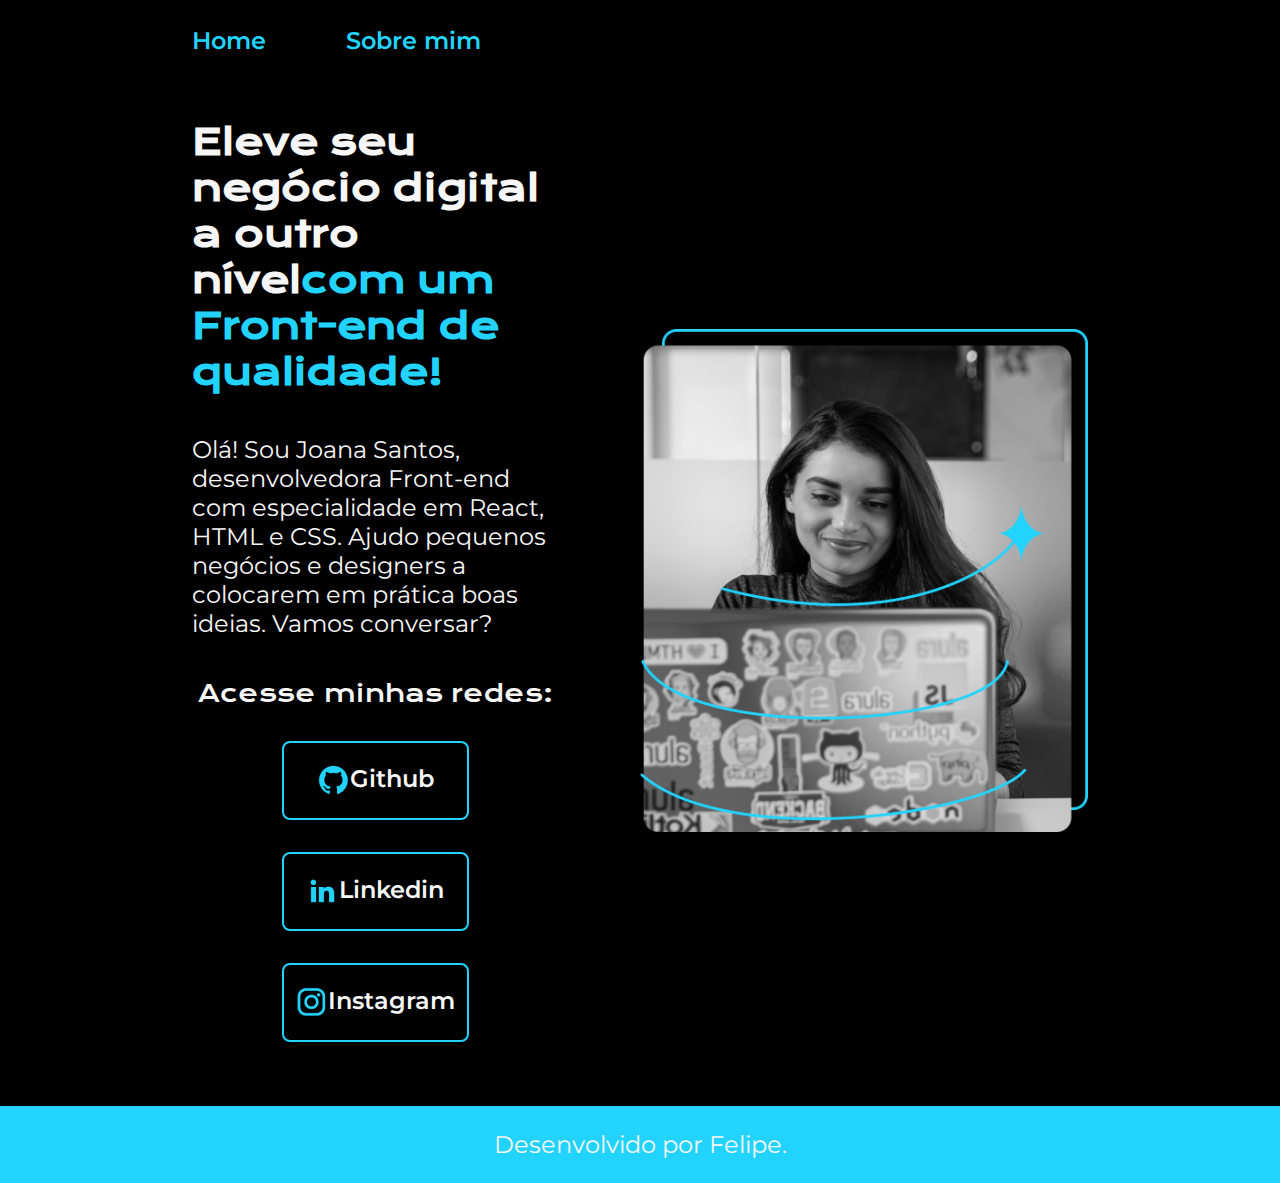
<file: index.html>
<!DOCTYPE html>
<html lang="pt-br">

<head>
    <meta charset="UTF-8">
    <meta http-equiv="X-UA-Compatible" content="IE=edge">
    <meta name="viewport" content="width=device-width, initial-scale=1.0">
    <title>Portifolio</title>
    <link rel="stylesheet" href="./src/main.css">
    <link rel="stylesheet" href="./src/footer.css">
    <link rel="stylesheet" href="./src/header.css">
</head>

<body>
    <header class="cabecalho">
        <nav class="cabecalho__menu">
            <a class="cabecalho__menu__link" href="index.html">Home</a>
            <a class="cabecalho__menu__link" href="abaout.html">Sobre mim</a>
        </nav>
    </header>
    <main class="apresentacao">
        <section class="apresentacao__conteudo">
            <h1 class="apresentacao__conteudo__titulo">Eleve seu negócio digital a outro nível<strong 
            class="titulo-destaque">com um Front-end de qualidade!
            </strong></h1>
            <p class="apresentacao__conteudo__texto">Olá! Sou Joana Santos, desenvolvedora
            Front-end com especialidade em React, HTML e
            CSS. Ajudo pequenos negócios e designers a
            colocarem em prática boas ideias. Vamos
            conversar?</p>
            <div class="apresentacao__links">
                <H2 class="apresentacao__links__subtitulos">Acesse minhas redes:</H2>
                <a class="apresentacao__links__navegacao" href="https://github.com/FelpsZXZ">
                    <img src="./assets/github.png" alt="logo github">
                    Github
                </a>
                <a class="apresentacao__links__navegacao" href="https://www.linkedin.com/in/felipe-laia-050243121/">
                    <img src="./assets/linkedin.png" alt="logo linkedin">
                    Linkedin
                </a>
                </a>
                <a class="apresentacao__links__navegacao" href="https://www.instagram.com/felipe_pl_1/">
                    <img src="./assets/instagram.png" alt="logo instagram">
                    Instagram
                </a>
            </div>
        </section>
        <img class="apresentacao__img" src="./assets/Imagem.png" alt="Foto da Joana Santos programando">
    </main>
    <footer class="rodape">
        <p>Desenvolvido por Felipe.</p>
    </footer>
</body>

</html>
</file>
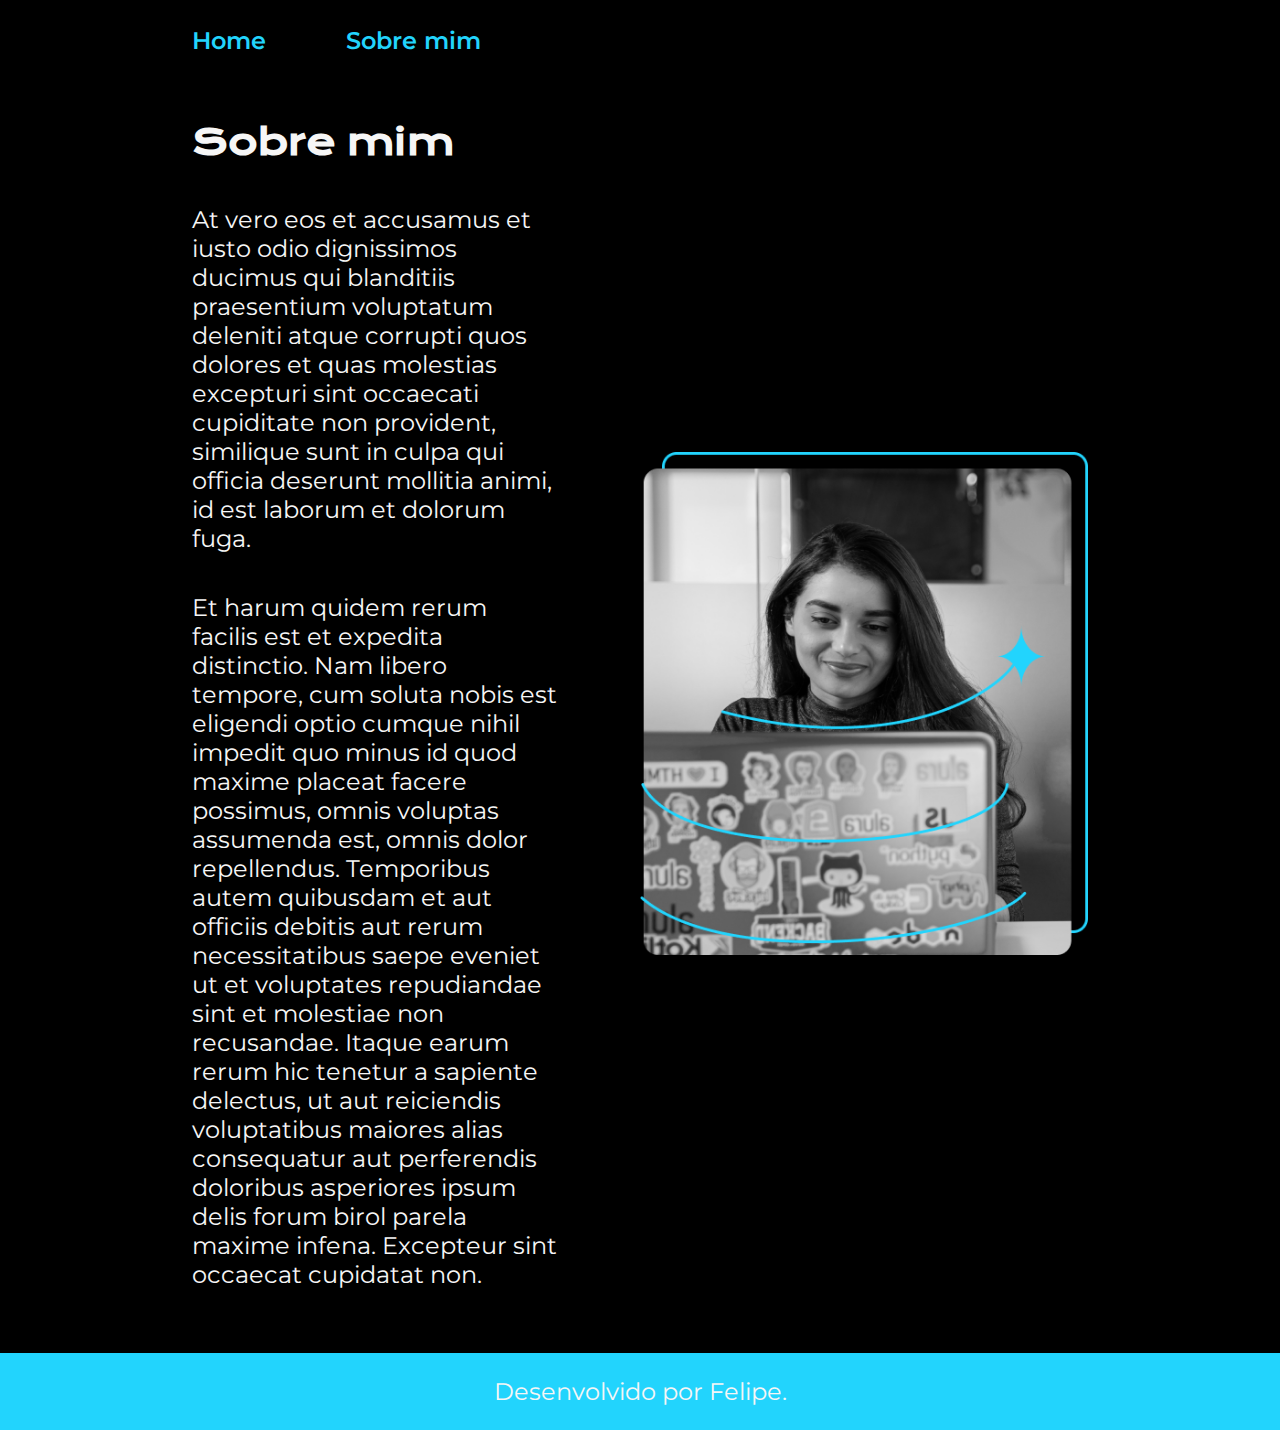
<file: abaout.html>
<!DOCTYPE html>
<html lang="pt-br">
<head>
    <meta charset="UTF-8">
    <meta name="viewport" content="width=device-width, initial-scale=1.0">
    <title>Sobre mim</title>
    <link rel="stylesheet" href="./src/header.css">
    <link rel="stylesheet" href="./src/footer.css">
    <link rel="stylesheet" href="./src/main.css">
</head>

<body>
    <header class="cabecalho">
        <nav class="cabecalho__menu">
            <a class="cabecalho__menu__link" href="index.html">Home</a>
            <a class="cabecalho__menu__link" href="abaout.html">Sobre mim</a>
        </nav>
    </header>

    <main class="apresentacao">
        <section class="apresentacao__conteudo">
            <h1 class="apresentacao__conteudo__titulo">Sobre mim</h1>
            <p class="apresentacao__conteudo__texto">At vero eos et accusamus et iusto odio dignissimos ducimus qui blanditiis praesentium voluptatum deleniti atque corrupti quos dolores et quas molestias excepturi sint occaecati cupiditate non provident, similique sunt in culpa qui officia deserunt mollitia animi, id est laborum et dolorum fuga.</p>
            <p class="apresentacao__conteudo__texto">Et harum quidem rerum facilis est et expedita distinctio. Nam libero tempore, cum soluta nobis est eligendi optio cumque nihil impedit quo minus id quod maxime placeat facere possimus, omnis voluptas assumenda est, omnis dolor repellendus. Temporibus autem quibusdam et aut officiis debitis aut rerum necessitatibus saepe eveniet ut et voluptates repudiandae sint et molestiae non recusandae. Itaque earum rerum hic tenetur a sapiente delectus, ut aut reiciendis voluptatibus maiores alias consequatur aut perferendis doloribus asperiores ipsum delis forum birol parela maxime infena. Excepteur sint occaecat cupidatat non.</p>
        </section>
        <img class="apresentacao__img" src="./assets/Imagem.png" alt="Foto da Joana Santos programando">
    </main>

    <footer class="rodape">
        <p>Desenvolvido por Felipe.</p>
    </footer>
</body>

</html>
</file>
<file: src/main.css>
@import url('https://fonts.googleapis.com/css2?family=Krona+One&family=Montserrat:wght@400;600&display=swap');

:root {
    --cor-primaria: #000000;
    --cor-secundaria: #f6f6f6;
    --cor-terciaria: #22d4fd;
    --cor-hover: #272727;
    --fonte-primaria:'Krona One', sans-serif;
    --fonte-secundaria:'Montserrat', sans-serif;
}

*{
    margin: 0;
    padding: 0;
}

body{
    box-sizing: border-box;
    background-color:var(--cor-primaria);
    color: var(--cor-secundaria);
}

.titulo-destaque{
    color:var(--cor-terciaria);
}

.apresentacao{
    padding: 5% 15%;
    display: flex;
    align-items: center;
    justify-content: space-between;
    gap: 82px;
}
.apresentacao__conteudo{
    width: 50%;
    display: flex;
    flex-direction: column;
    gap: 40px;
}

.apresentacao__conteudo__titulo{
    font-size: 2.25rem;
    font-family: var(--fonte-primaria)
}

.apresentacao__conteudo__texto{
    font-size: 1.5rem;
    font-family: var(--fonte-secundaria)
}

.apresentacao__links{
    display: flex;
    flex-direction: column;
    justify-content: space-between;
    align-items: center;
    gap: 32px;
}

.apresentacao__links__subtitulos {
    font-family: var(--fonte-primaria);
    font-weight: 400;
    font-size: 1.5rem;
}

.apresentacao__links__navegacao {
    display: flex;
    justify-content: center;
    width: 50%;
    text-align: center;
    border: 2px solid var(--cor-terciaria);
    border-radius: 8px;
    font-size: 1.5rem;
    font-weight: 600;
    padding: 21.5px 0;
    text-decoration: none;
    color: var(--cor-secundaria);
    font-family: var(--fonte-secundaria)
}

.apresentacao__links__link:hover {
    background-color: var(--cor-hover);
}

.apresentacao__img {
    width: 50%;
}

@media (max-width: 1200px) {
    .apresentacao {
        flex-direction: column-reverse;
        padding: 5%;
    }
    .apresentacao__conteudo {
        width: auto;
    }
}
</file>
<file: src/footer.css>
@import url('https://fonts.googleapis.com/css2?family=Krona+One&family=Montserrat:wght@400;600&display=swap');

:root {
    --cor-primaria: #000000;
    --cor-secundaria: #f6f6f6;
    --cor-terciaria: #22d4fd;
    --cor-hover: #272727;
    --fonte-primaria:'Krona One', sans-serif;
    --fonte-secundaria:'Montserrat', sans-serif;
}


.rodape {
    color: var(--cor--primaria);
    background-color:var(--cor-terciaria);
    padding: 24px;
    text-align: center;
    font-family: var(--fonte-secundaria);
    font-size: 1.5rem;
    font-weight: 400;
}
</file>
<file: src/header.css>
@import url('https://fonts.googleapis.com/css2?family=Krona+One&family=Montserrat:wght@400;600&display=swap');

:root {
    --cor-primaria: #000000;
    --cor-secundaria: #f6f6f6;
    --cor-terciaria: #22d4fd;
    --cor-hover: #272727;
    --fonte-primaria:'Krona One', sans-serif;
    --fonte-secundaria:'Montserrat', sans-serif;
}

.cabecalho {
    padding: 2% 0% 0% 15%;
}

.cabecalho__menu {
    display: flex;
    gap: 80px;
}

.cabecalho__menu__link {
    font-family: var(--fonte-secundaria);
    font-size: 1.5rem;
    font-weight: 600;
    color: var(--cor-terciaria);
    text-decoration: none;
}

@media (max-width: 1200px) {
    .cabecalho {
        padding: 10%;
    }
    .cabecalho__menu {
        justify-content: center;
    }
}
</file>
